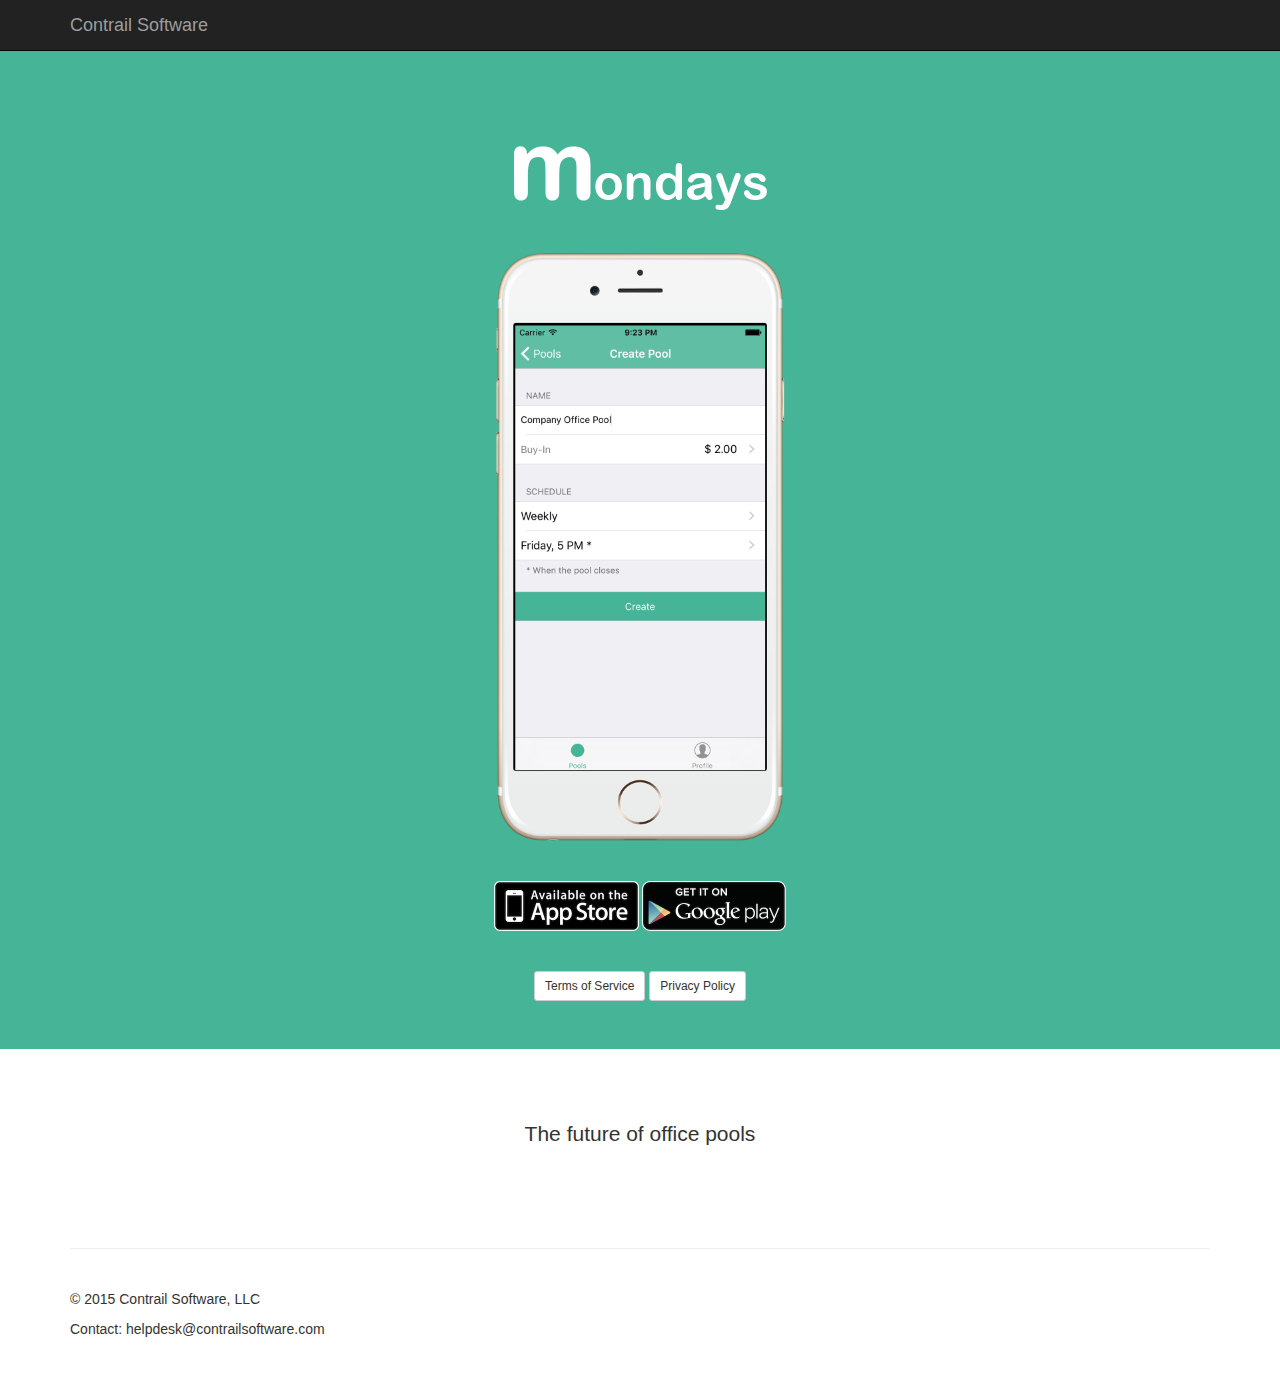
<file: index.html>
<!DOCTYPE html>
<html lang="en">
  <head>
    <meta charset="utf-8">
    <meta http-equiv="X-UA-Compatible" content="IE=edge">
    <meta name="viewport" content="width=device-width, initial-scale=1">
    <!-- The above 3 meta tags *must* come first in the head; any other head content must come *after* these tags -->
    <title>Contrail</title>

    <!-- Bootstrap -->
    <link href="css/bootstrap.min.css" rel="stylesheet">

        <!-- Custom styles for this template -->
    <link href="css/custom.css" rel="stylesheet">

    <!-- HTML5 shim and Respond.js for IE8 support of HTML5 elements and media queries -->
    <!-- WARNING: Respond.js doesn't work if you view the page via file:// -->
    <!--[if lt IE 9]>
      <script src="https://oss.maxcdn.com/html5shiv/3.7.2/html5shiv.min.js"></script>
      <script src="https://oss.maxcdn.com/respond/1.4.2/respond.min.js"></script>
    <![endif]-->
  </head>
  <body>
    <nav class="navbar navbar-inverse navbar-fixed-top">
      <div class="container">
        <div class="navbar-header">
          <button type="button" class="navbar-toggle collapsed" data-toggle="collapse" data-target="#navbar" aria-expanded="false" aria-controls="navbar">
            <span class="sr-only">Toggle navigation</span>
            <!-- <span class="icon-bar"></span> -->
            <!-- <span class="icon-bar"></span> -->
            <!-- <span class="icon-bar"></span> -->
          </button>
          <a class="navbar-brand" href="index.html">Contrail Software</a>
        </div>
        <div id="navbar" class="collapse navbar-collapse">
          <ul class="nav navbar-nav">
            <!-- <li class="active"><a href="#">Home</a></li> -->
            <!-- <li><a href="terms.html">Terms</a></li> -->
            <!-- <li><a href="#contact">Contact</a></li> -->
          </ul>
        </div><!--/.nav-collapse -->
      </div>
    </nav>

    <div class="jumbotron">
      <div class="container">
      	<div class="image-container">
    			<a href="https://itunes.apple.com/us/app/id1074575238?ls=1&mt=8">
    				<img src="images/LogoWhite.png" alt="Logo" style="width:275px;height:75px;">
					</a>
    		</div>
      	<div class="image-container">
      		<a href="https://itunes.apple.com/us/app/id1074575238?ls=1&mt=8">
    				<img src="images/ScreenShot.png" alt="Mondays Screen Shot" style="width:289px;height:588px;">
					</a>
    		</div>
    		<div class="image-container">
    			<a href="https://itunes.apple.com/us/app/id1074575238?ls=1&mt=8">
    				<img src="images/AppStoreBadge.png" alt="App Store" style="width:145px;height:50px;">
    			</a>
          <a href="https://play.google.com/store/apps/details?id=com.contrailsoftware.mondays">
            <img src="images/GooglePlayBadge.png" alt="App Store" style="width:144px;height:50px;">
          </a>
    		</div>
    		<a class="btn btn-default btn-sm" href="terms.html" role="button">Terms of Service</a>
    		<a class="btn btn-default btn-sm" href="privacy_policy.html" role="button">Privacy Policy</a>
      	</div>
      </div>
  	</div>

    <div class="container">

      <div class="starter-template">
        <p class="lead">The future of office pools</p>
      </div>

      <footer class="footer">
        <p>&copy; 2015 Contrail Software, LLC</p>
        <p>Contact: helpdesk@contrailsoftware.com</p>
      </footer>

    </div><!-- /.container -->

    <!-- jQuery (necessary for Bootstrap's JavaScript plugins) -->
    <script src="https://ajax.googleapis.com/ajax/libs/jquery/1.11.3/jquery.min.js"></script>
    <!-- Include all compiled plugins (below), or include individual files as needed -->
    <script src="js/bootstrap.min.js"></script>
  </body>
</html>
</file>
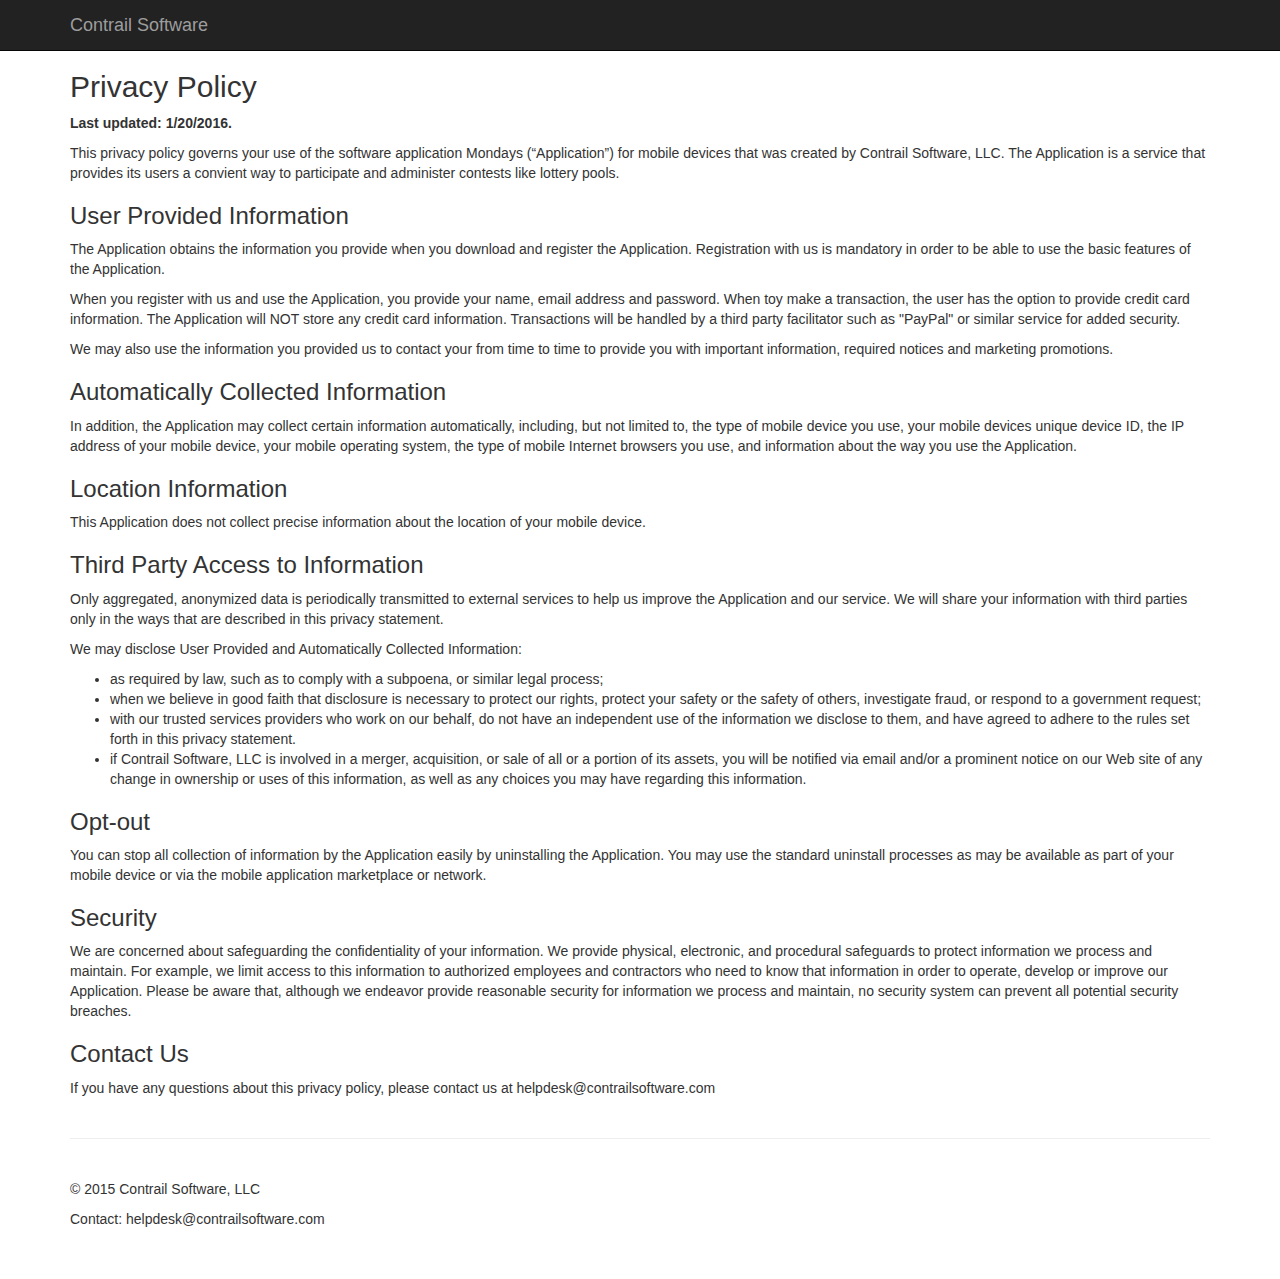
<file: privacy_policy.html>
<!DOCTYPE html>
<html lang="en">
  <head>
    <meta charset="utf-8">
    <meta http-equiv="X-UA-Compatible" content="IE=edge">
    <meta name="viewport" content="width=device-width, initial-scale=1">
    <!-- The above 3 meta tags *must* come first in the head; any other head content must come *after* these tags -->
    <title>Terms</title>

    <!-- Bootstrap -->
    <link href="css/bootstrap.min.css" rel="stylesheet">

        <!-- Custom styles for this template -->
    <link href="css/custom.css" rel="stylesheet">

    <!-- HTML5 shim and Respond.js for IE8 support of HTML5 elements and media queries -->
    <!-- WARNING: Respond.js doesn't work if you view the page via file:// -->
    <!--[if lt IE 9]>
      <script src="https://oss.maxcdn.com/html5shiv/3.7.2/html5shiv.min.js"></script>
      <script src="https://oss.maxcdn.com/respond/1.4.2/respond.min.js"></script>
    <![endif]-->
  </head>
  <body>
    <nav class="navbar navbar-inverse navbar-fixed-top">
      <div class="container">
        <div class="navbar-header">
          <button type="button" class="navbar-toggle collapsed" data-toggle="collapse" data-target="#navbar" aria-expanded="false" aria-controls="navbar">
            <span class="sr-only">Toggle navigation</span>
            <!-- <span class="icon-bar"></span> -->
            <!-- <span class="icon-bar"></span> -->
            <!-- <span class="icon-bar"></span> -->
          </button>
          <a class="navbar-brand" href="index.html">Contrail Software</a>
        </div>
        <div id="navbar" class="collapse navbar-collapse">
          <ul class="nav navbar-nav">
            <!-- <li class="active"><a href="#">Home</a></li> -->
            <!-- <li><a href="terms.html">Terms</a></li> -->
            <!-- <li><a href="#contact">Contact</a></li> -->
          </ul>
        </div><!--/.nav-collapse -->
      </div>
    </nav>

    <div class="container">
      <h2>Privacy Policy</h2>

      <p><b>Last updated: 1/20/2016.</b></p>
      <p>This privacy policy governs your use of the software application Mondays (“Application”) for mobile devices that was created by Contrail Software, LLC. The Application is a service that provides its users a convient way to participate and administer contests like lottery pools.</p>

      <h3>User Provided Information</h3>
      <p>The Application obtains the information you provide when you download and register the Application. Registration with us is mandatory in order to be able to use the basic features of the Application.</p>
      <p>When you register with us and use the Application, you provide your name, email address and password.  When toy make a transaction, the user has the option to provide credit card information.  The Application will NOT store any credit card information.  Transactions will be handled by a third party facilitator such as "PayPal" or similar service for added security.</p>
      <p>We may also use the information you provided us to contact your from time to time to provide you with important information, required notices and marketing promotions.</p>

      <h3>Automatically Collected Information</h3>
      <p>In addition, the Application may collect certain information automatically, including, but not limited to, the type of mobile device you use, your mobile devices unique device ID, the IP address of your mobile device, your mobile operating system, the type of mobile Internet browsers you use, and information about the way you use the Application. </p>

      <h3>Location Information</h3>
      <p>This Application does not collect precise information about the location of your mobile device.</p>

      <h3>Third Party Access to Information</h3>
      <p>Only aggregated, anonymized data is periodically transmitted to external services to help us improve the Application and our service. We will share your information with third parties only in the ways that are described in this privacy statement.</p>
      <p>We may disclose User Provided and Automatically Collected Information:</p>
      <ul>
        <li>as required by law, such as to comply with a subpoena, or similar legal process;</li>
        <li>when we believe in good faith that disclosure is necessary to protect our rights, protect your safety or the safety of others, investigate fraud, or respond to a government request;</li>
        <li>with our trusted services providers who work on our behalf, do not have an independent use of the information we disclose to them, and have agreed to adhere to the rules set forth in this privacy statement.</li>
        <li>if Contrail Software, LLC is involved in a merger, acquisition, or sale of all or a portion of its assets, you will be notified via email and/or a prominent notice on our Web site of any change in ownership or uses of this information, as well as any choices you may have regarding this information.</li>
      </ul> 

      <h3>Opt-out</h3>
      <p>You can stop all collection of information by the Application easily by uninstalling the Application. You may use the standard uninstall processes as may be available as part of your mobile device or via the mobile application marketplace or network.</p>

      <h3>Security</h3>
      <p>We are concerned about safeguarding the confidentiality of your information. We provide physical, electronic, and procedural safeguards to protect information we process and maintain. For example, we limit access to this information to authorized employees and contractors who need to know that information in order to operate, develop or improve our Application. Please be aware that, although we endeavor provide reasonable security for information we process and maintain, no security system can prevent all potential security breaches.</p>

      <h3>Contact Us</h3>
      <p>If you have any questions about this privacy policy, please contact us at helpdesk@contrailsoftware.com</p>

      <footer class="footer">
        <p>&copy; 2015 Contrail Software, LLC</p>
        <p>Contact: helpdesk@contrailsoftware.com</p>
      </footer>

    </div><!-- /.container -->

    <!-- jQuery (necessary for Bootstrap's JavaScript plugins) -->
    <script src="https://ajax.googleapis.com/ajax/libs/jquery/1.11.3/jquery.min.js"></script>
    <!-- Include all compiled plugins (below), or include individual files as needed -->
    <script src="js/bootstrap.min.js"></script>
  </body>
</html>
</file>
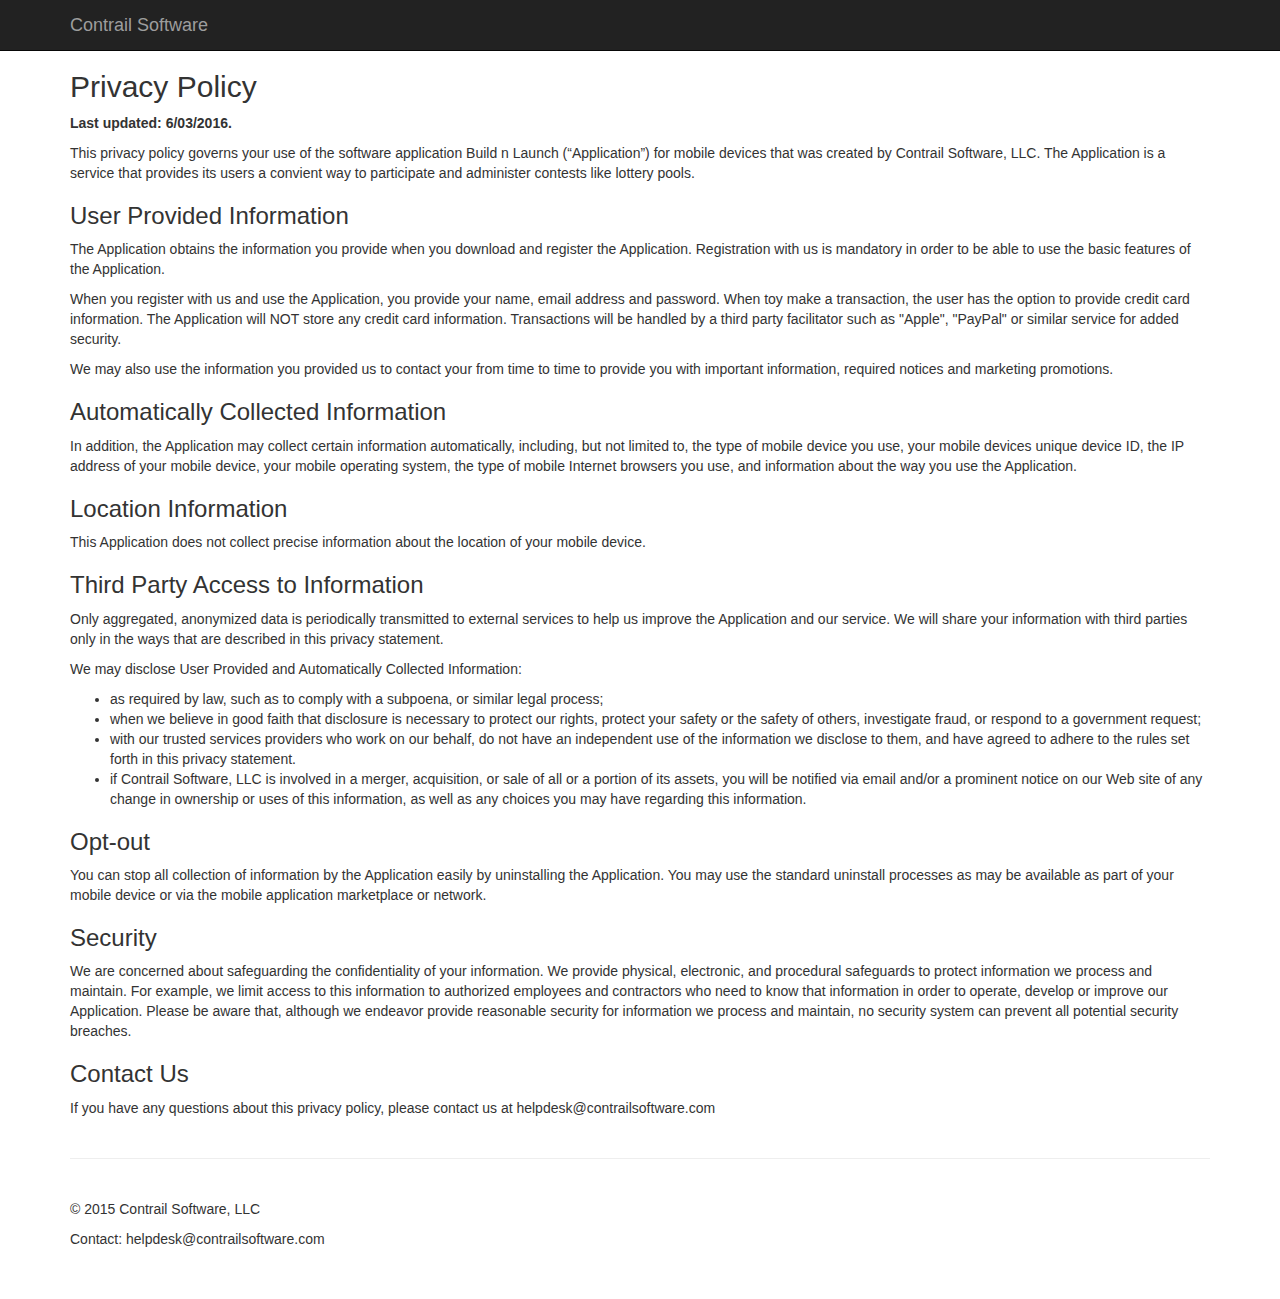
<file: privacy_policy_bnl.html>
<!DOCTYPE html>
<html lang="en">
  <head>
    <meta charset="utf-8">
    <meta http-equiv="X-UA-Compatible" content="IE=edge">
    <meta name="viewport" content="width=device-width, initial-scale=1">
    <!-- The above 3 meta tags *must* come first in the head; any other head content must come *after* these tags -->
    <title>Terms</title>

    <!-- Bootstrap -->
    <link href="css/bootstrap.min.css" rel="stylesheet">

        <!-- Custom styles for this template -->
    <link href="css/custom.css" rel="stylesheet">

    <!-- HTML5 shim and Respond.js for IE8 support of HTML5 elements and media queries -->
    <!-- WARNING: Respond.js doesn't work if you view the page via file:// -->
    <!--[if lt IE 9]>
      <script src="https://oss.maxcdn.com/html5shiv/3.7.2/html5shiv.min.js"></script>
      <script src="https://oss.maxcdn.com/respond/1.4.2/respond.min.js"></script>
    <![endif]-->
  </head>
  <body>
    <nav class="navbar navbar-inverse navbar-fixed-top">
      <div class="container">
        <div class="navbar-header">
          <button type="button" class="navbar-toggle collapsed" data-toggle="collapse" data-target="#navbar" aria-expanded="false" aria-controls="navbar">
            <span class="sr-only">Toggle navigation</span>
            <!-- <span class="icon-bar"></span> -->
            <!-- <span class="icon-bar"></span> -->
            <!-- <span class="icon-bar"></span> -->
          </button>
          <a class="navbar-brand" href="index.html">Contrail Software</a>
        </div>
        <div id="navbar" class="collapse navbar-collapse">
          <ul class="nav navbar-nav">
            <!-- <li class="active"><a href="#">Home</a></li> -->
            <!-- <li><a href="terms.html">Terms</a></li> -->
            <!-- <li><a href="#contact">Contact</a></li> -->
          </ul>
        </div><!--/.nav-collapse -->
      </div>
    </nav>

    <div class="container">
      <h2>Privacy Policy</h2>

      <p><b>Last updated: 6/03/2016.</b></p>
      <p>This privacy policy governs your use of the software application Build n Launch (“Application”) for mobile devices that was created by Contrail Software, LLC. The Application is a service that provides its users a convient way to participate and administer contests like lottery pools.</p>

      <h3>User Provided Information</h3>
      <p>The Application obtains the information you provide when you download and register the Application. Registration with us is mandatory in order to be able to use the basic features of the Application.</p>
      <p>When you register with us and use the Application, you provide your name, email address and password.  When toy make a transaction, the user has the option to provide credit card information.  The Application will NOT store any credit card information.  Transactions will be handled by a third party facilitator such as "Apple", "PayPal" or similar service for added security.</p>
      <p>We may also use the information you provided us to contact your from time to time to provide you with important information, required notices and marketing promotions.</p>

      <h3>Automatically Collected Information</h3>
      <p>In addition, the Application may collect certain information automatically, including, but not limited to, the type of mobile device you use, your mobile devices unique device ID, the IP address of your mobile device, your mobile operating system, the type of mobile Internet browsers you use, and information about the way you use the Application. </p>

      <h3>Location Information</h3>
      <p>This Application does not collect precise information about the location of your mobile device.</p>

      <h3>Third Party Access to Information</h3>
      <p>Only aggregated, anonymized data is periodically transmitted to external services to help us improve the Application and our service. We will share your information with third parties only in the ways that are described in this privacy statement.</p>
      <p>We may disclose User Provided and Automatically Collected Information:</p>
      <ul>
        <li>as required by law, such as to comply with a subpoena, or similar legal process;</li>
        <li>when we believe in good faith that disclosure is necessary to protect our rights, protect your safety or the safety of others, investigate fraud, or respond to a government request;</li>
        <li>with our trusted services providers who work on our behalf, do not have an independent use of the information we disclose to them, and have agreed to adhere to the rules set forth in this privacy statement.</li>
        <li>if Contrail Software, LLC is involved in a merger, acquisition, or sale of all or a portion of its assets, you will be notified via email and/or a prominent notice on our Web site of any change in ownership or uses of this information, as well as any choices you may have regarding this information.</li>
      </ul> 

      <h3>Opt-out</h3>
      <p>You can stop all collection of information by the Application easily by uninstalling the Application. You may use the standard uninstall processes as may be available as part of your mobile device or via the mobile application marketplace or network.</p>

      <h3>Security</h3>
      <p>We are concerned about safeguarding the confidentiality of your information. We provide physical, electronic, and procedural safeguards to protect information we process and maintain. For example, we limit access to this information to authorized employees and contractors who need to know that information in order to operate, develop or improve our Application. Please be aware that, although we endeavor provide reasonable security for information we process and maintain, no security system can prevent all potential security breaches.</p>

      <h3>Contact Us</h3>
      <p>If you have any questions about this privacy policy, please contact us at helpdesk@contrailsoftware.com</p>

      <footer class="footer">
        <p>&copy; 2015 Contrail Software, LLC</p>
        <p>Contact: helpdesk@contrailsoftware.com</p>
      </footer>

    </div><!-- /.container -->

    <!-- jQuery (necessary for Bootstrap's JavaScript plugins) -->
    <script src="https://ajax.googleapis.com/ajax/libs/jquery/1.11.3/jquery.min.js"></script>
    <!-- Include all compiled plugins (below), or include individual files as needed -->
    <script src="js/bootstrap.min.js"></script>
  </body>
</html>
</file>
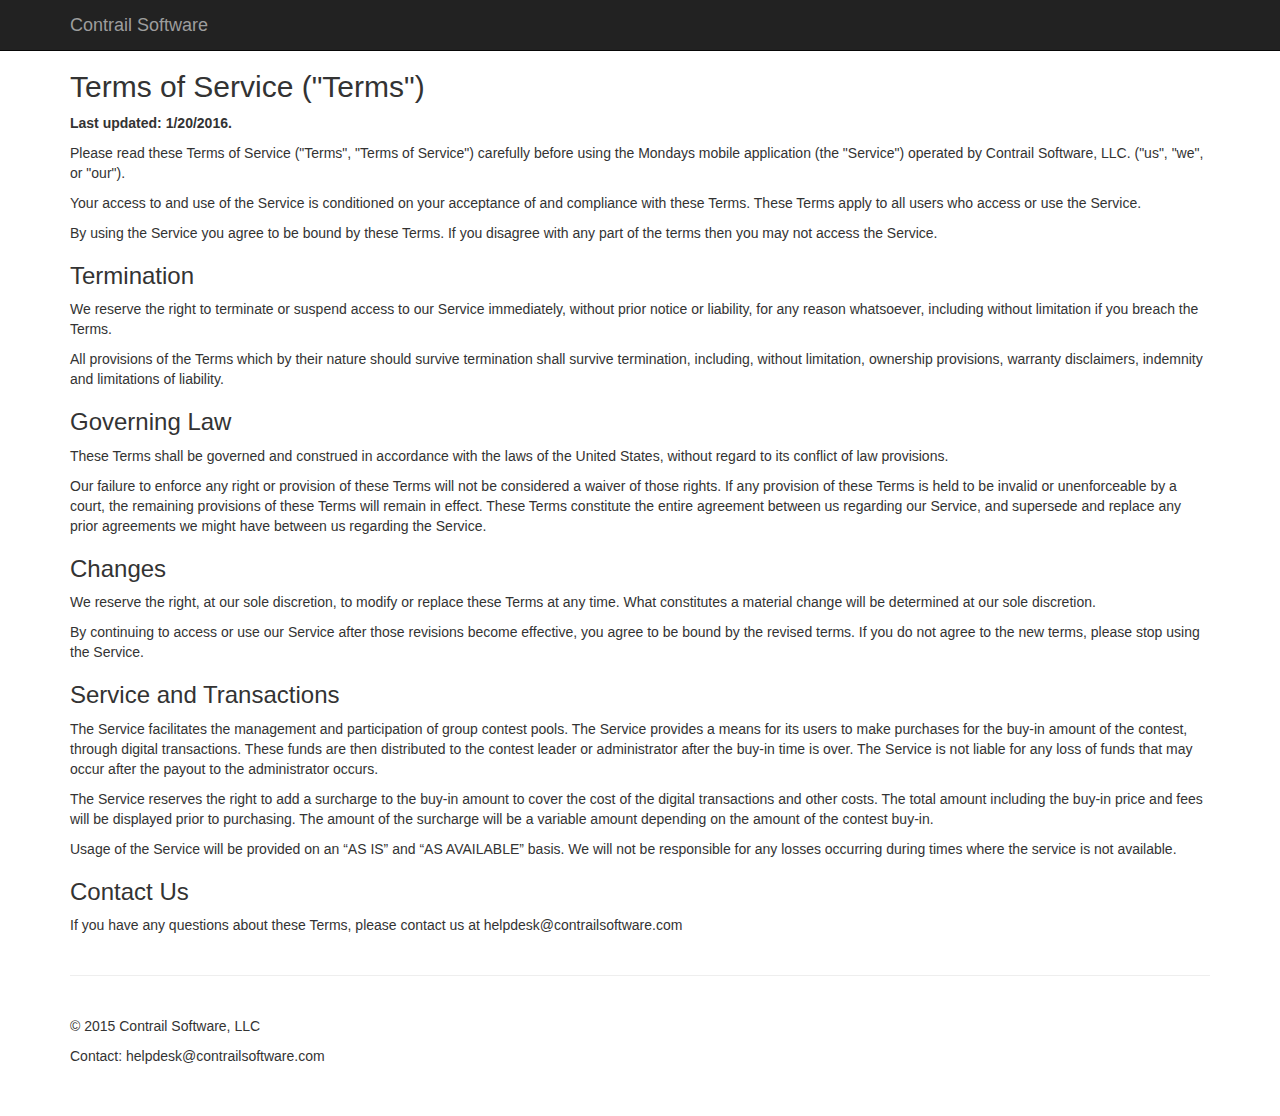
<file: terms.html>
<!DOCTYPE html>
<html lang="en">
  <head>
    <meta charset="utf-8">
    <meta http-equiv="X-UA-Compatible" content="IE=edge">
    <meta name="viewport" content="width=device-width, initial-scale=1">
    <!-- The above 3 meta tags *must* come first in the head; any other head content must come *after* these tags -->
    <title>Terms</title>

    <!-- Bootstrap -->
    <link href="css/bootstrap.min.css" rel="stylesheet">

        <!-- Custom styles for this template -->
    <link href="css/custom.css" rel="stylesheet">

    <!-- HTML5 shim and Respond.js for IE8 support of HTML5 elements and media queries -->
    <!-- WARNING: Respond.js doesn't work if you view the page via file:// -->
    <!--[if lt IE 9]>
      <script src="https://oss.maxcdn.com/html5shiv/3.7.2/html5shiv.min.js"></script>
      <script src="https://oss.maxcdn.com/respond/1.4.2/respond.min.js"></script>
    <![endif]-->
  </head>
  <body>
    <nav class="navbar navbar-inverse navbar-fixed-top">
      <div class="container">
        <div class="navbar-header">
          <button type="button" class="navbar-toggle collapsed" data-toggle="collapse" data-target="#navbar" aria-expanded="false" aria-controls="navbar">
            <span class="sr-only">Toggle navigation</span>
            <!-- <span class="icon-bar"></span> -->
            <!-- <span class="icon-bar"></span> -->
            <!-- <span class="icon-bar"></span> -->
          </button>
          <a class="navbar-brand" href="index.html">Contrail Software</a>
        </div>
        <div id="navbar" class="collapse navbar-collapse">
          <ul class="nav navbar-nav">
            <!-- <li class="active"><a href="#">Home</a></li> -->
            <!-- <li><a href="terms.html">Terms</a></li> -->
            <!-- <li><a href="#contact">Contact</a></li> -->
          </ul>
        </div><!--/.nav-collapse -->
      </div>
    </nav>

    <div class="container">
      <h2>Terms of Service ("Terms")</h2>

      <p><b>Last updated: 1/20/2016.</b></p>
      <p>Please read these Terms of Service ("Terms", "Terms of Service") carefully before using the Mondays mobile application (the "Service") operated by Contrail Software, LLC. ("us", "we", or "our").</p>
      <p>Your access to and use of the Service is conditioned on your acceptance of and compliance with these Terms. These Terms apply to all users who access or use the Service.</p>
      <p>By using the Service you agree to be bound by these Terms. If you disagree with any part of the terms then you may not access the Service.</p>

      <h3>Termination</h3>
      <p>We reserve the right to terminate or suspend access to our Service immediately, without prior notice or liability, for any reason whatsoever, including without limitation if you breach the Terms.</p>
      <p>All provisions of the Terms which by their nature should survive termination shall survive termination, including, without limitation, ownership provisions, warranty disclaimers, indemnity and limitations of liability.</p>

      <h3>Governing Law</h3>
      <p>These Terms shall be governed and construed in accordance with the laws of the United States, without regard to its conflict of law provisions.</p>
      <p>Our failure to enforce any right or provision of these Terms will not be considered a waiver of those rights. If any provision of these Terms is held to be invalid or unenforceable by a court, the remaining provisions of these Terms will remain in effect. These Terms constitute the entire agreement between us regarding our Service, and supersede and replace any prior agreements we might have between us regarding the Service.</p>

      <h3>Changes</h3>
      <p>We reserve the right, at our sole discretion, to modify or replace these Terms at any time. What constitutes a material change will be determined at our sole discretion.</p>
      <p>By continuing to access or use our Service after those revisions become effective, you agree to be bound by the revised terms. If you do not agree to the new terms, please stop using the Service.</p>

      <h3>Service and Transactions</h3>
      <p>The Service facilitates the management and participation of group contest pools.  The Service provides a means for its users to make purchases for the buy-in amount of the contest, through digital transactions.  These funds are then distributed to the contest leader or administrator after the buy-in time is over.  The Service is not liable for any loss of funds that may occur after the payout to the administrator occurs. </p>
      <p>The Service reserves the right to add a surcharge to the buy-in amount to cover the cost of the digital transactions and other costs.  The total amount including the buy-in price and fees will be displayed prior to purchasing.  The amount of the surcharge will be a variable amount depending on the amount of the contest buy-in.</p>
      <p>Usage of the Service will be provided on an “AS IS” and “AS AVAILABLE” basis.  We will not be responsible for any losses occurring during times where the service is not available.</p>

      <h3>Contact Us</h3>
      <p>If you have any questions about these Terms, please contact us at helpdesk@contrailsoftware.com</p>

      <footer class="footer">
        <p>&copy; 2015 Contrail Software, LLC</p>
        <p>Contact: helpdesk@contrailsoftware.com</p>
      </footer>

    </div><!-- /.container -->

    <!-- jQuery (necessary for Bootstrap's JavaScript plugins) -->
    <script src="https://ajax.googleapis.com/ajax/libs/jquery/1.11.3/jquery.min.js"></script>
    <!-- Include all compiled plugins (below), or include individual files as needed -->
    <script src="js/bootstrap.min.js"></script>
  </body>
</html>
</file>
<file: css/custom.css>
body {
  padding-top: 50px;
}

.jumbotron {
  text-align: center;
  background-color: #46B496;
}

.image-container {
  margin-top: 40px;
  margin-bottom: 40px;
}

.starter-template {
  padding: 40px 15px;
  text-align: center;
}

.footer {
  padding-top: 40px;
  padding-bottom: 40px;
  margin-top: 40px;
  border-top: 1px solid #eee;
}
</file>
